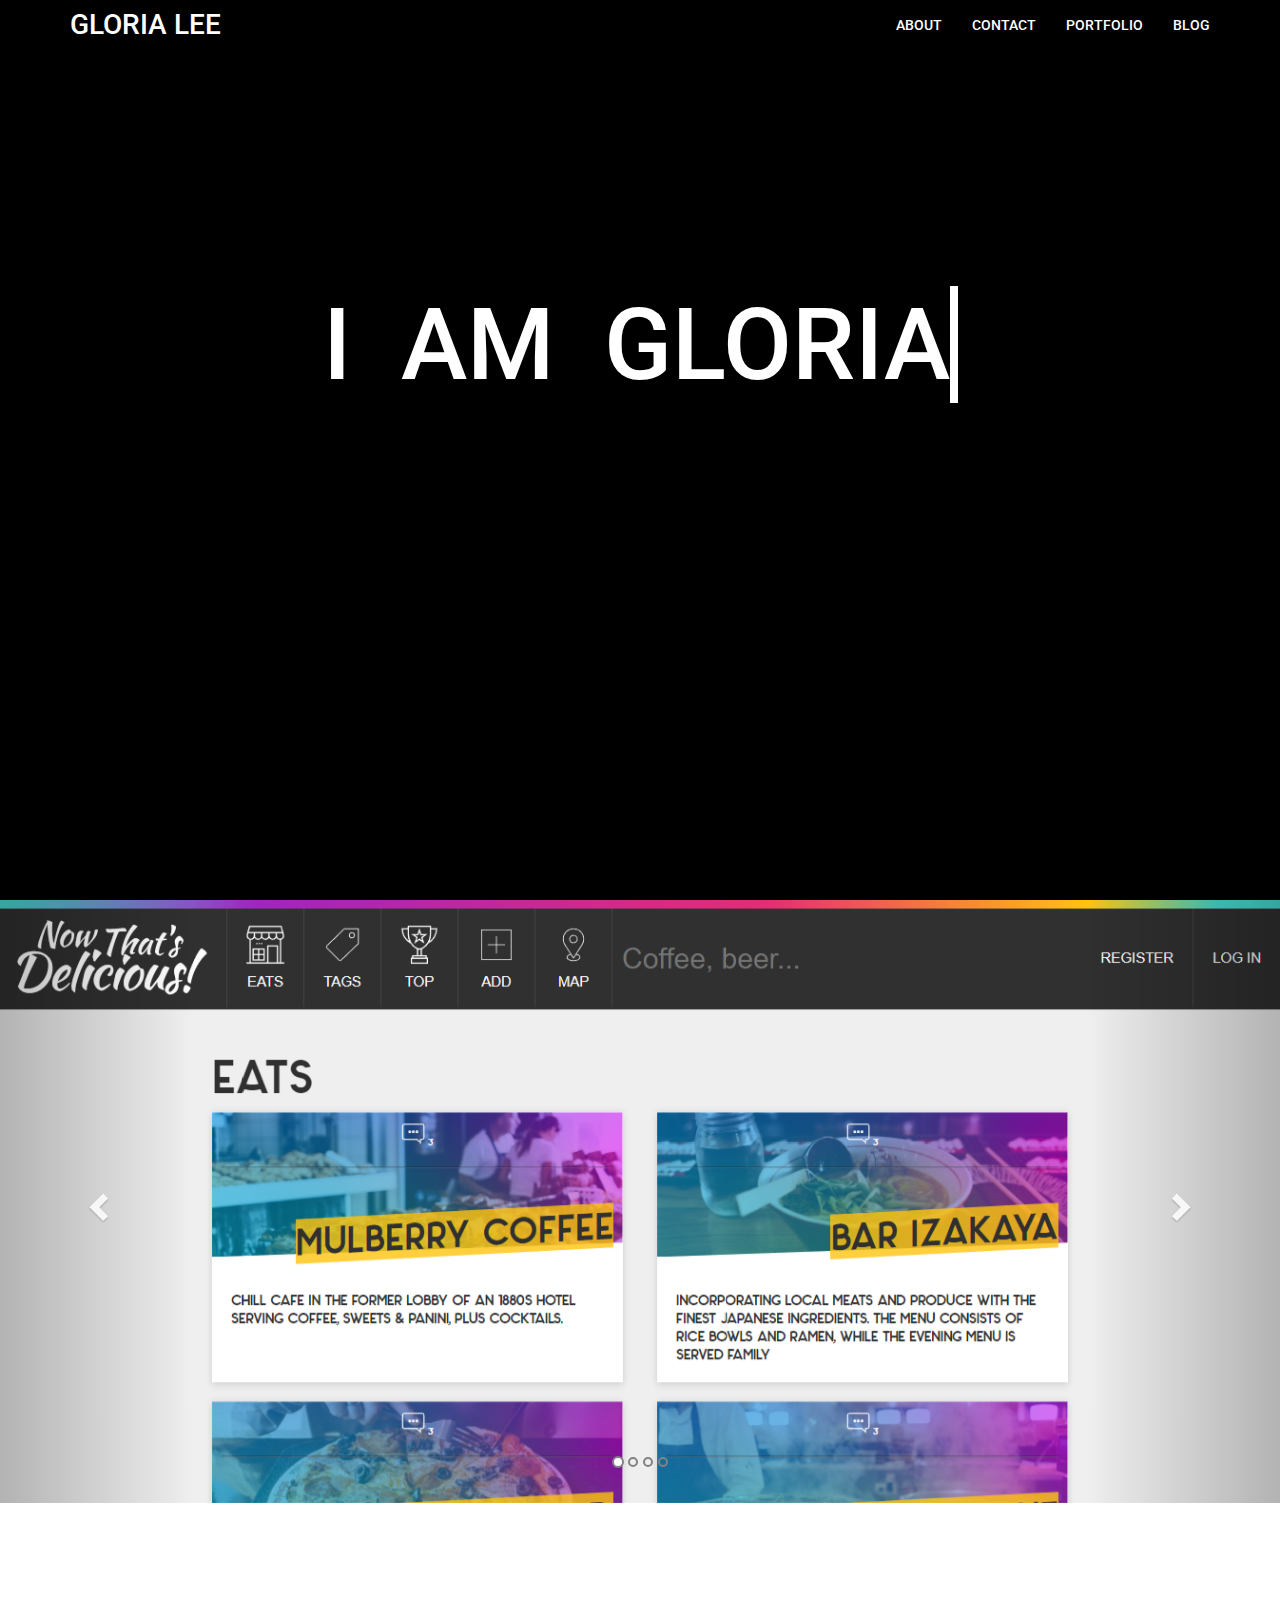
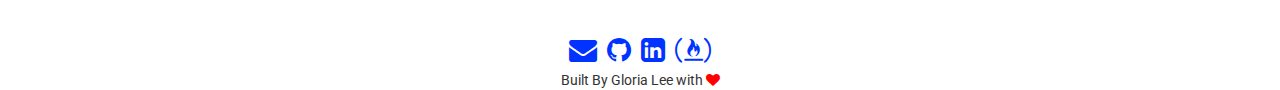
<file: index.html>
<!DOCTYPE html>
<html>
  <head>
    <meta name="viewport" content="width=device-width, initial-scale=1">
    <title>Gloria Lee</title>
    <link href="https://maxcdn.bootstrapcdn.com/bootstrap/3.3.7/css/bootstrap.min.css" rel="stylesheet"></link>
    <link href="https://maxcdn.bootstrapcdn.com/font-awesome/4.7.0/css/font-awesome.min.css" rel="stylesheet" integrity="sha384-wvfXpqpZZVQGK6TAh5PVlGOfQNHSoD2xbE+QkPxCAFlNEevoEH3Sl0sibVcOQVnN" crossorigin="anonymous">
    <link href="https://fonts.googleapis.com/css?family=Roboto:400,700" rel="stylesheet">
    <link href="./css/style.css" rel="stylesheet"></link>
  </head>
  <body>
    <header class="header">
    <nav class="navbar navbar-default navbar-fixed-top">
        <div class="container" id="nav">
          <div class="navbar-header">
            <button type="button" class="navbar-toggle collapsed" data-toggle="collapse" data-target="#navbar" aria-expanded="false">
              <span class="sr-only">Toggle navigation</span>
              <span class="icon-bar"></span>
              <span class="icon-bar"></span>
              <span class="icon-bar"></span>
            </button>
            <a class="navbar-brand" href="./index.html">Gloria Lee</a>
          </div>
          <div class="collapse navbar-collapse" id="navbar">
            <ul class="nav navbar-nav navbar-right">
              <li><a href="about.html">About</a></li>
              <li><a href="contact.html">Contact</a></li>
              <li><a href="portfolio.html">Portfolio</a></li>
              <li><a href="blog">Blog</a></li>
            </ul>
          </div><!-- /.navbar-collapse -->
        </div><!-- /.container-fluid -->
      </nav>
    </header>
  
  <div class="col-xs-12 text-center" id="quote">
    <h1>I am
      <span class="typewrite" data-period="2000" data-type='["Gloria Lee", "a self taught programmer", "a curious coder", " a master bbq judge", "a web developer"]'></span>
      </span>
      <span class="wrap"></span>
    </h1>
  </div>

<div id="myCarousel" class="carousel slide" data-ride="carousel">
    <!-- Indicators -->
    <ol class="carousel-indicators">
      <li data-target="#myCarousel" data-slide-to="0" class="active"></li>
      <li data-target="#myCarousel" data-slide-to="1"></li>
      <li data-target="#myCarousel" data-slide-to="2"></li>
      <li data-target="#myCarousel" data-slide-to="3"></li>
    </ol>
  
    <!-- Wrapper for slides -->
    <div class="carousel-inner">
      <div class="item active">
        <a href="/portfolio">
        <img src="./images/nowThatsDelicious.jpg" alt="Now That\'s Delicious">
        </a>
      </div>
      <div class="item">
        <a href="/portfolio">
        <img src="./images/yelpcamp.jpg" alt="YelpCamp">
        </a>
      </div>
      <div class="item">
        <a href="/portfolio">
        <img src="./images/simongame.png" alt="Simon Game">
        </a>
      </div>
      <div class="item">
        <a href="/portfolio">
        <img src="./images/ticTacToe.jpg" alt="TicTacToe">
        </a>
      </div>
      <!-- Left and right controls -->
      <a class="left carousel-control" href="#myCarousel" data-slide="prev">
        <span class="glyphicon glyphicon-chevron-left"></span>
        <span class="sr-only">Previous</span>
      </a>
      <a class="right carousel-control" href="#myCarousel" data-slide="next">
        <span class="glyphicon glyphicon-chevron-right"></span>
        <span class="sr-only">Next</span>
      </a>
    </div>
  </div>
  
  <div class="contact col-md-12">
    <span>
      <a class="email" href="mailto:glorialee1@yahoo.com">
        <i class="fa fa-envelope fa-2x" aria-hidden="true"></i>
      </a>
    </span>
    <span>
      <a id="github" href="https://github.com/gmgl21" target="blank"> 
        <i class="fa fa-github fa-2x" aria-hidden="true"></i>
      </a>
    </span>
    <span>
     <a id="linkedin" href="https://www.linkedin.com/in/gloriamlee/" target="blank"> 
       <i class="fa fa-linkedin-square fa-2x" aria-hidden="true"></i>
     </a>
    </span>
    <span>
      <a id="freecodecamp" href="https://www.freecodecamp.org/gmgl21" target="blank"> 
        <i class="fa fa-free-code-camp fa-2x" aria-hidden="true"></i>
      </a>
    </span>
  </div>
  <div class="text-center">
    Built By Gloria Lee with <i class="fa fa-heart" aria-hidden="true"></i>
  </div>
  <!-- Google Analytics -->
  <script>
  (function(i,s,o,g,r,a,m){i['GoogleAnalyticsObject']=r;i[r]=i[r]||function(){
  (i[r].q=i[r].q||[]).push(arguments)},i[r].l=1*new Date();a=s.createElement(o),
  m=s.getElementsByTagName(o)[0];a.async=1;a.src=g;m.parentNode.insertBefore(a,m)
  })(window,document,'script','https://www.google-analytics.com/analytics.js','ga');
  
  ga('create', 'UA-108113312-1', 'auto');
  ga('send', 'pageview');
  </script>
  <!-- End Google Analytics -->

  <script src="https://code.jquery.com/jquery-3.2.1.min.js" integrity="sha256-hwg4gsxgFZhOsEEamdOYGBf13FyQuiTwlAQgxVSNgt4=" crossorigin="anonymous"></script>
  <script src="https://maxcdn.bootstrapcdn.com/bootstrap/3.3.7/js/bootstrap.min.js" integrity="sha384-Tc5IQib027qvyjSMfHjOMaLkfuWVxZxUPnCJA7l2mCWNIpG9mGCD8wGNIcPD7Txa" crossorigin="anonymous"></script>
  <script src="./js/typewriter.js"></script>
  </body>
</html>
</file>
<file: css/style.css>
body {
  font-family: 'Roboto', sans-serif;
}

h1,
h4,
.navbar-brand,
.navbar-right li a {
  text-transform: uppercase;
  font-weight: 500;
}

.navbar.container {
  width: 100vw;
}
.navbar-brand {
  font-size: 2em;
}

.navbar.navbar-default {
  background-color: #000;
  height: 50px;
  border: 0;
  -webkit-box-shadow: none;
  box-shadow: none;
}

.navbar-default .navbar-brand,
.navbar-default .navbar-nav>li>a {
  color: #fff!important;
}

.navbar-collapse {
  background-color: #000;
  color: #fff;
  text-align: center;
}

#quote {
  max-height: 100vh;
  padding-top: 30vh;
  padding-bottom: 70vh;
  background-color: #000;
}

#quote h1 {
  font-size: 100px;
  word-spacing: 0.25em;
  color: #fff;
}

/*#myCarousel {*/
/*  max-height: 100vh;*/
/*}*/

.carousel-inner img {
  width: 100%;
  height: 460px;
}
.carousel-indicators li {
  border: 2px solid #828282!important;
}

/*footer style*/
.contact {
  display: flex;
  flex-direction: row;
  justify-content: center;
  padding-top: 10%;
}

.contact span {
  padding: 0.5rem;
}

.contact span a {
  color: #0033ff;
}

.contact span a:hover {
  color: #1861c9;
}

.contact span a:active {
  color: red;
}

.fa-heart {
  color: red;
}

@media only screen 
  and (min-device-width: 320px) 
  and (max-device-width: 736px)
  and (-webkit-min-device-pixel-ratio: 2) {
    
  .navbar-brand {
    font-size: 1.5em;
  }
  .navbar-toggle.collapsed {
    padding: .75rem;
  }
  
  #quote h1 {
    font-size: 40px;
  }
}
</file>
